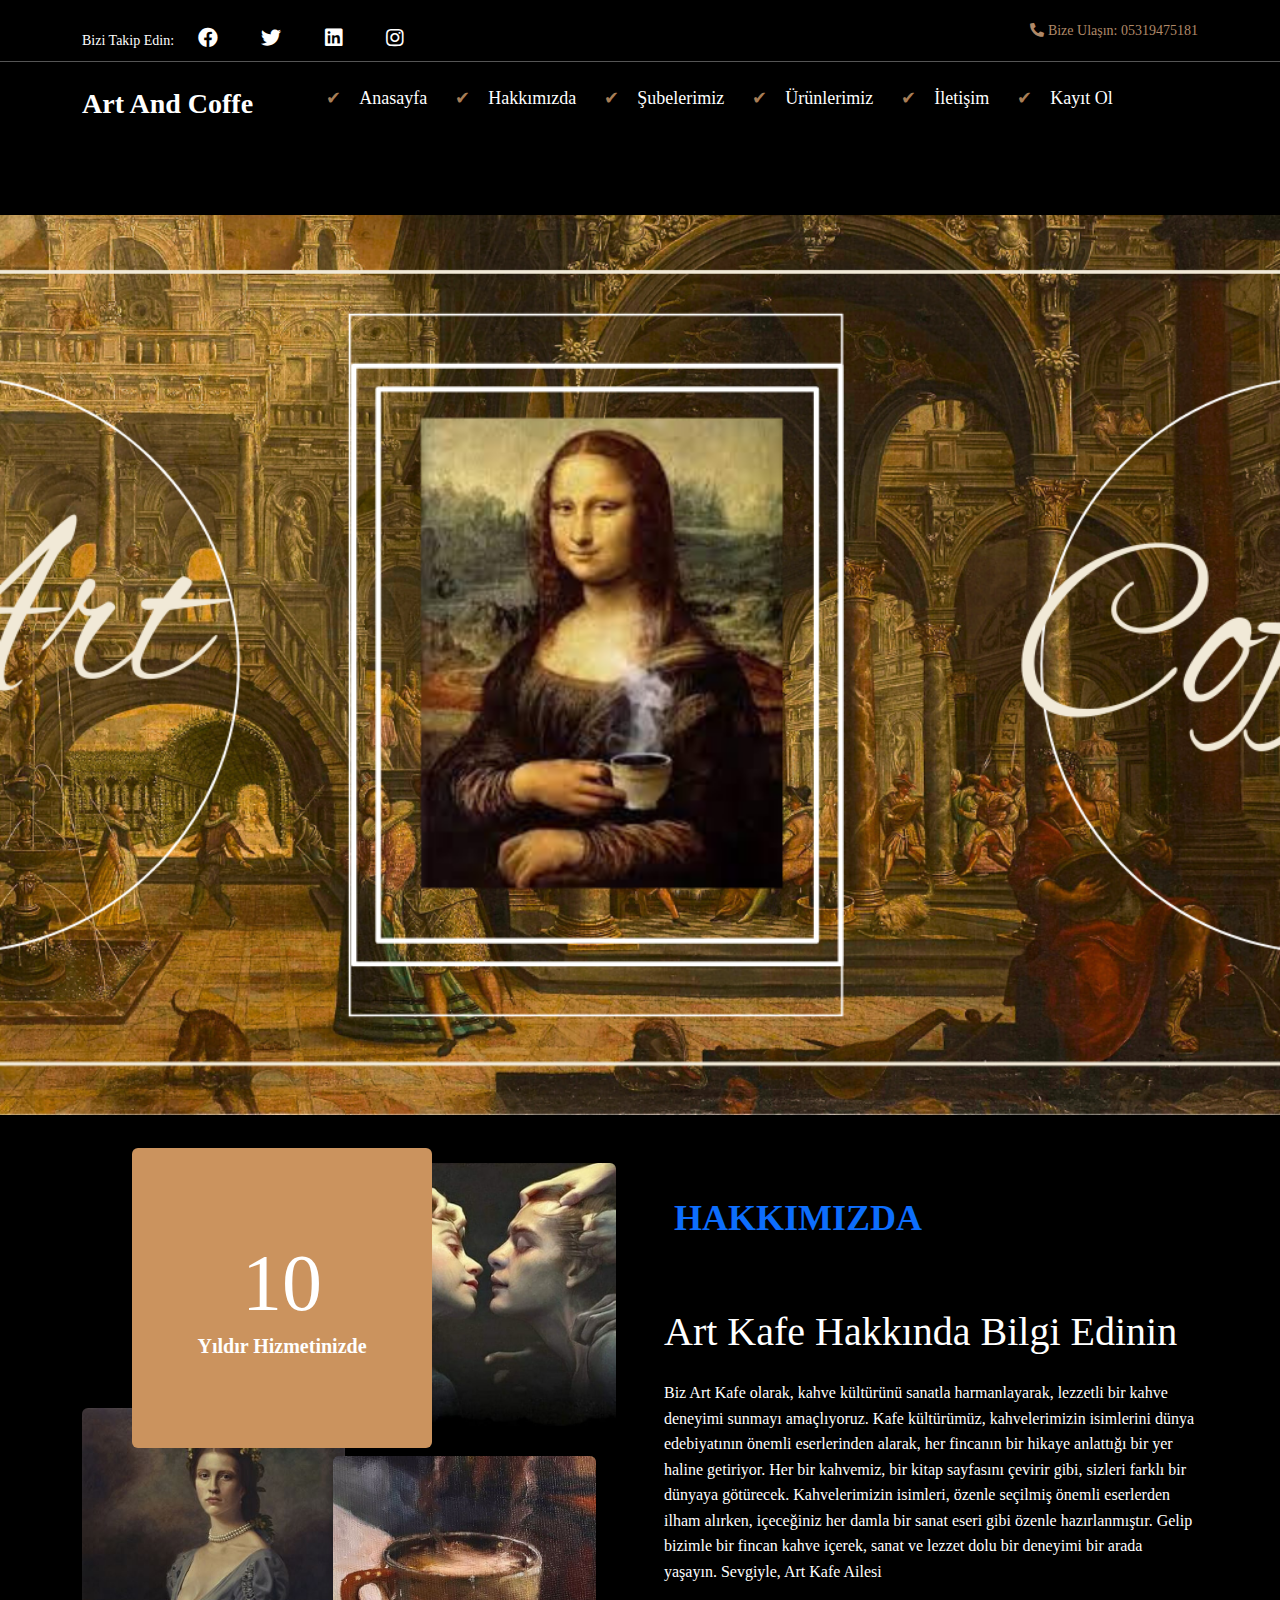
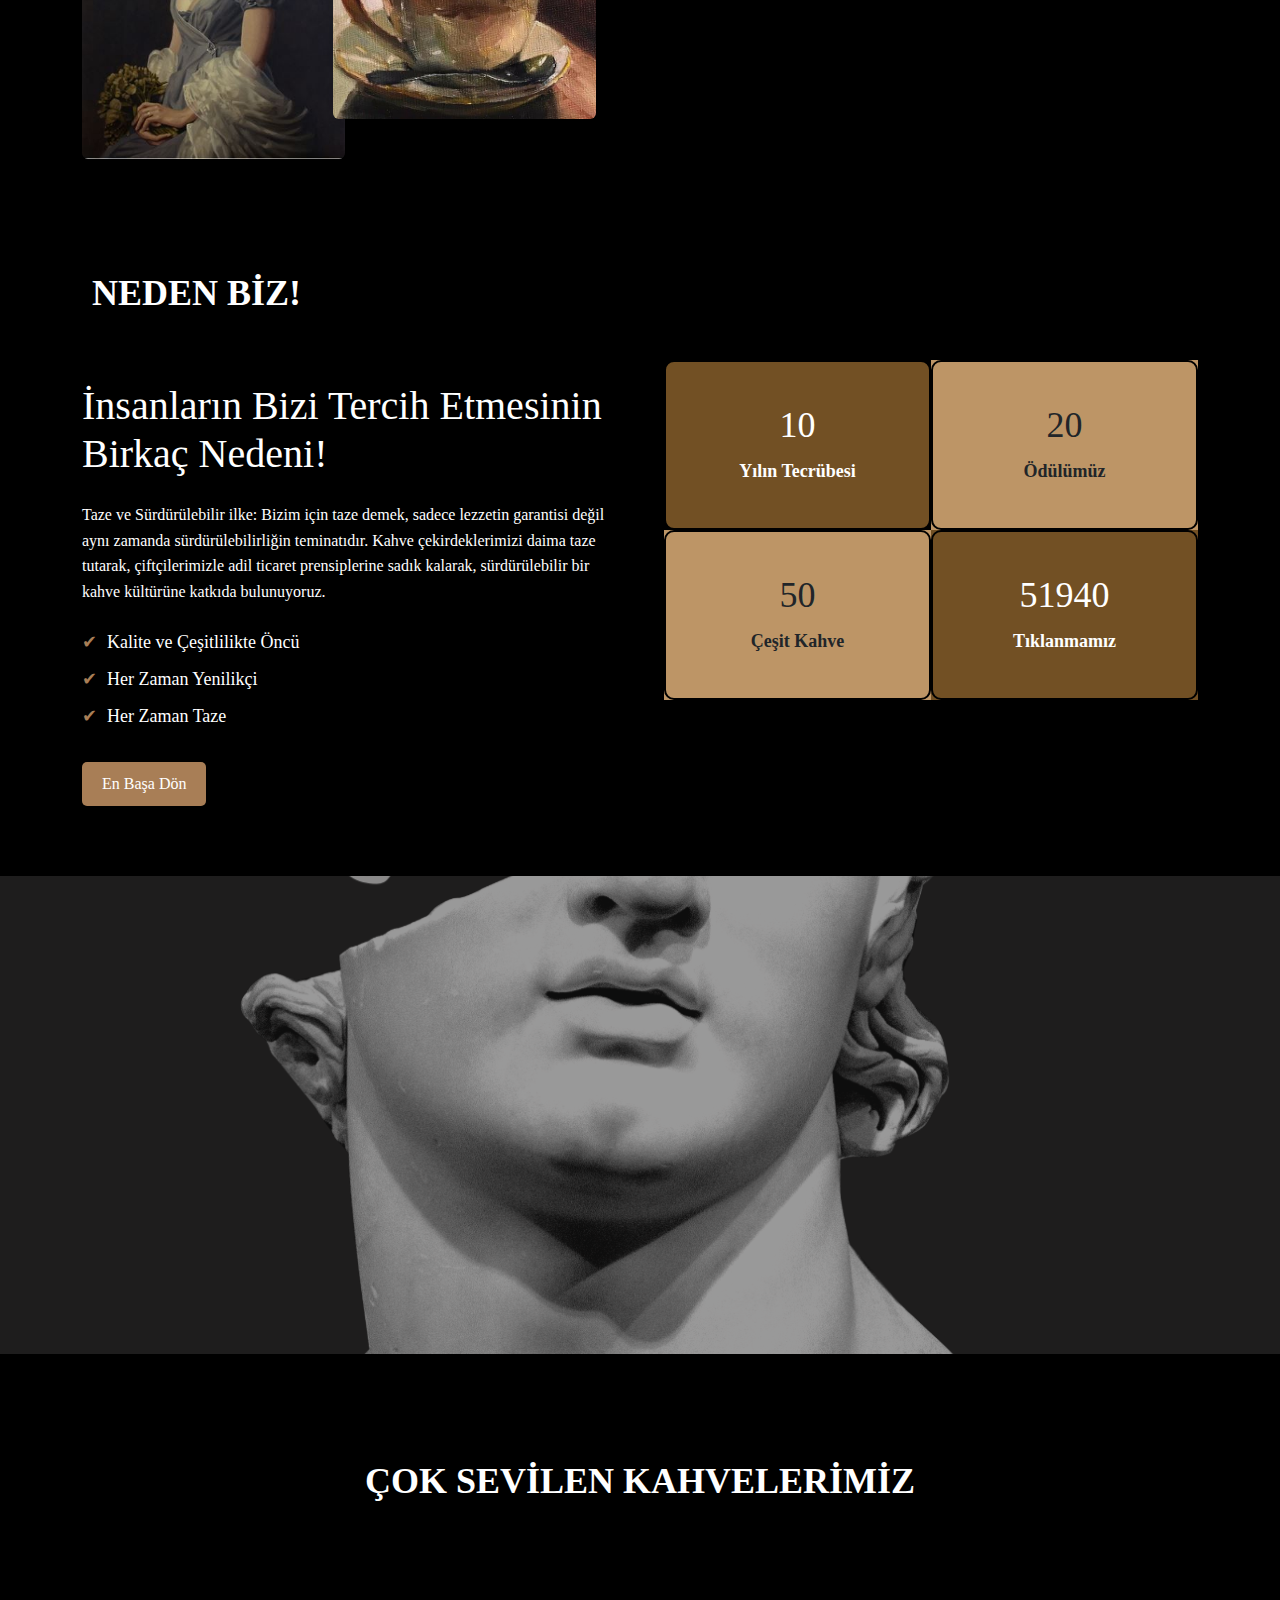
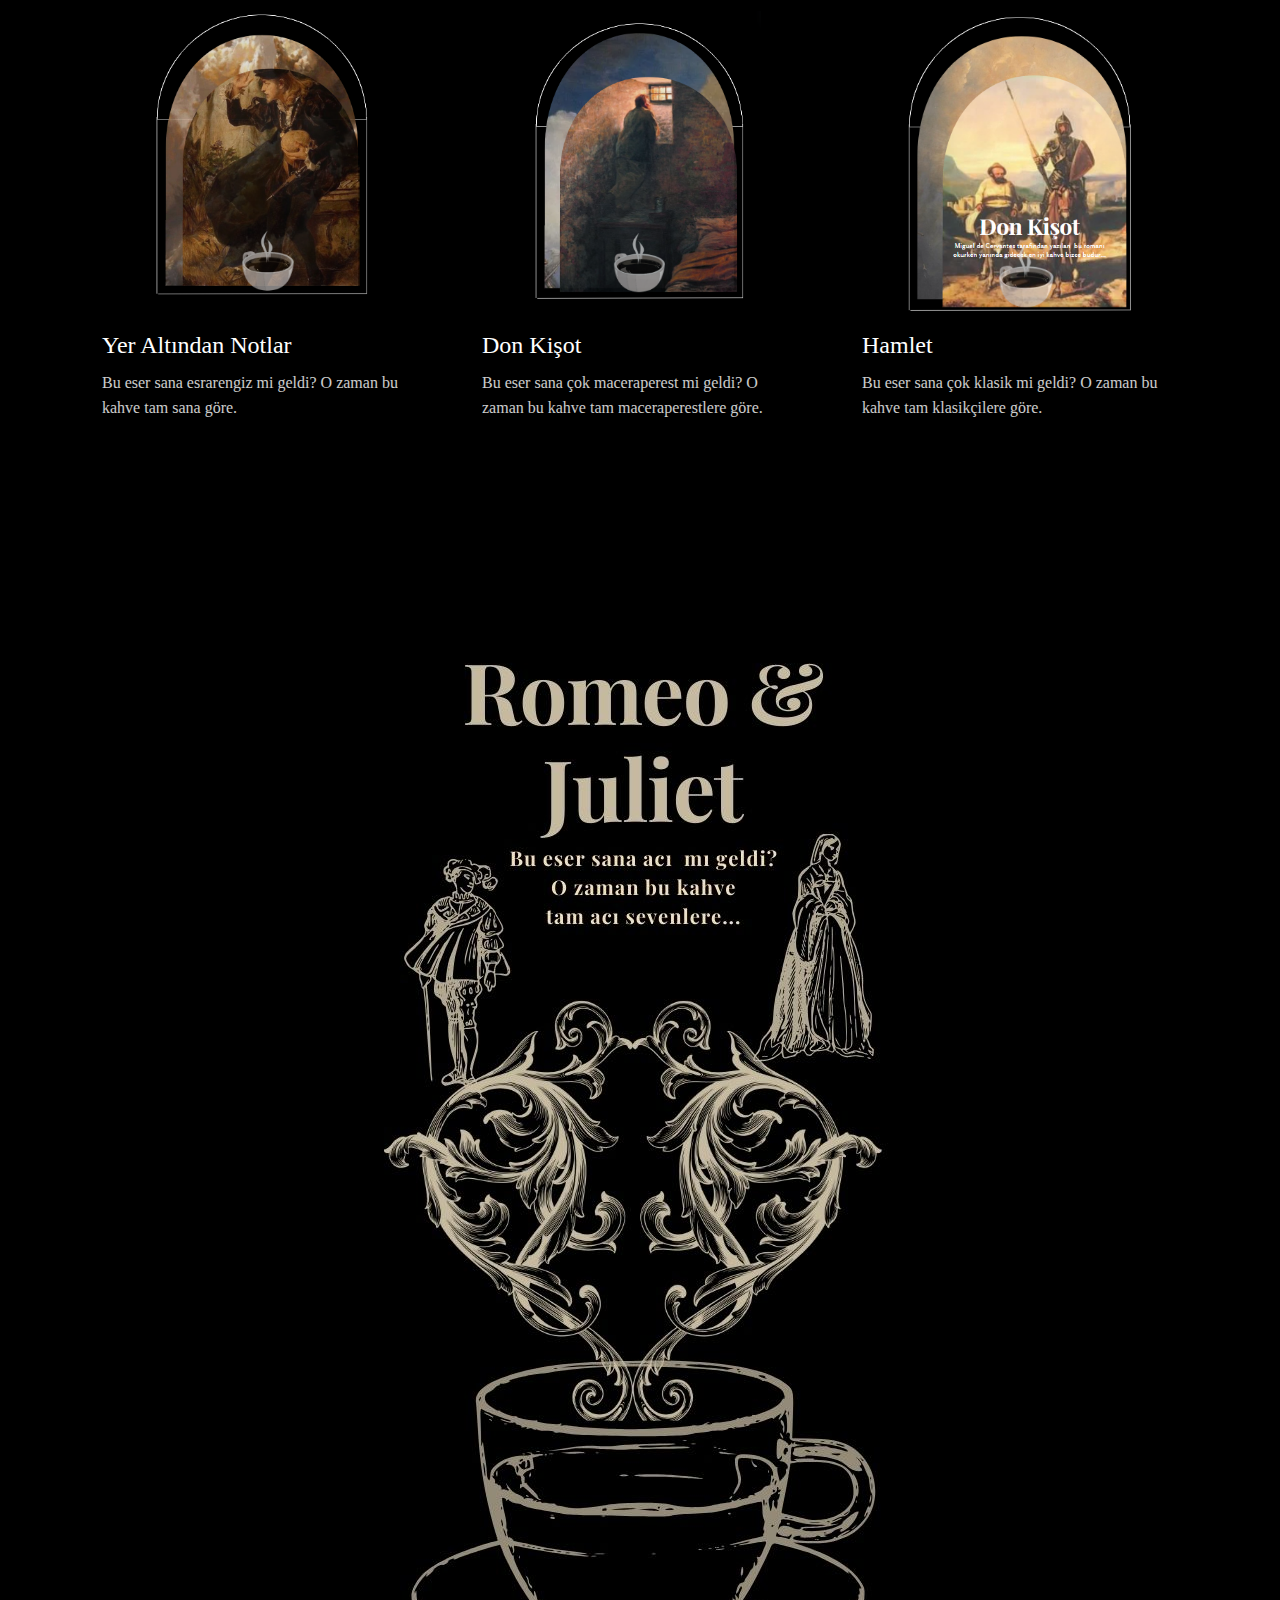
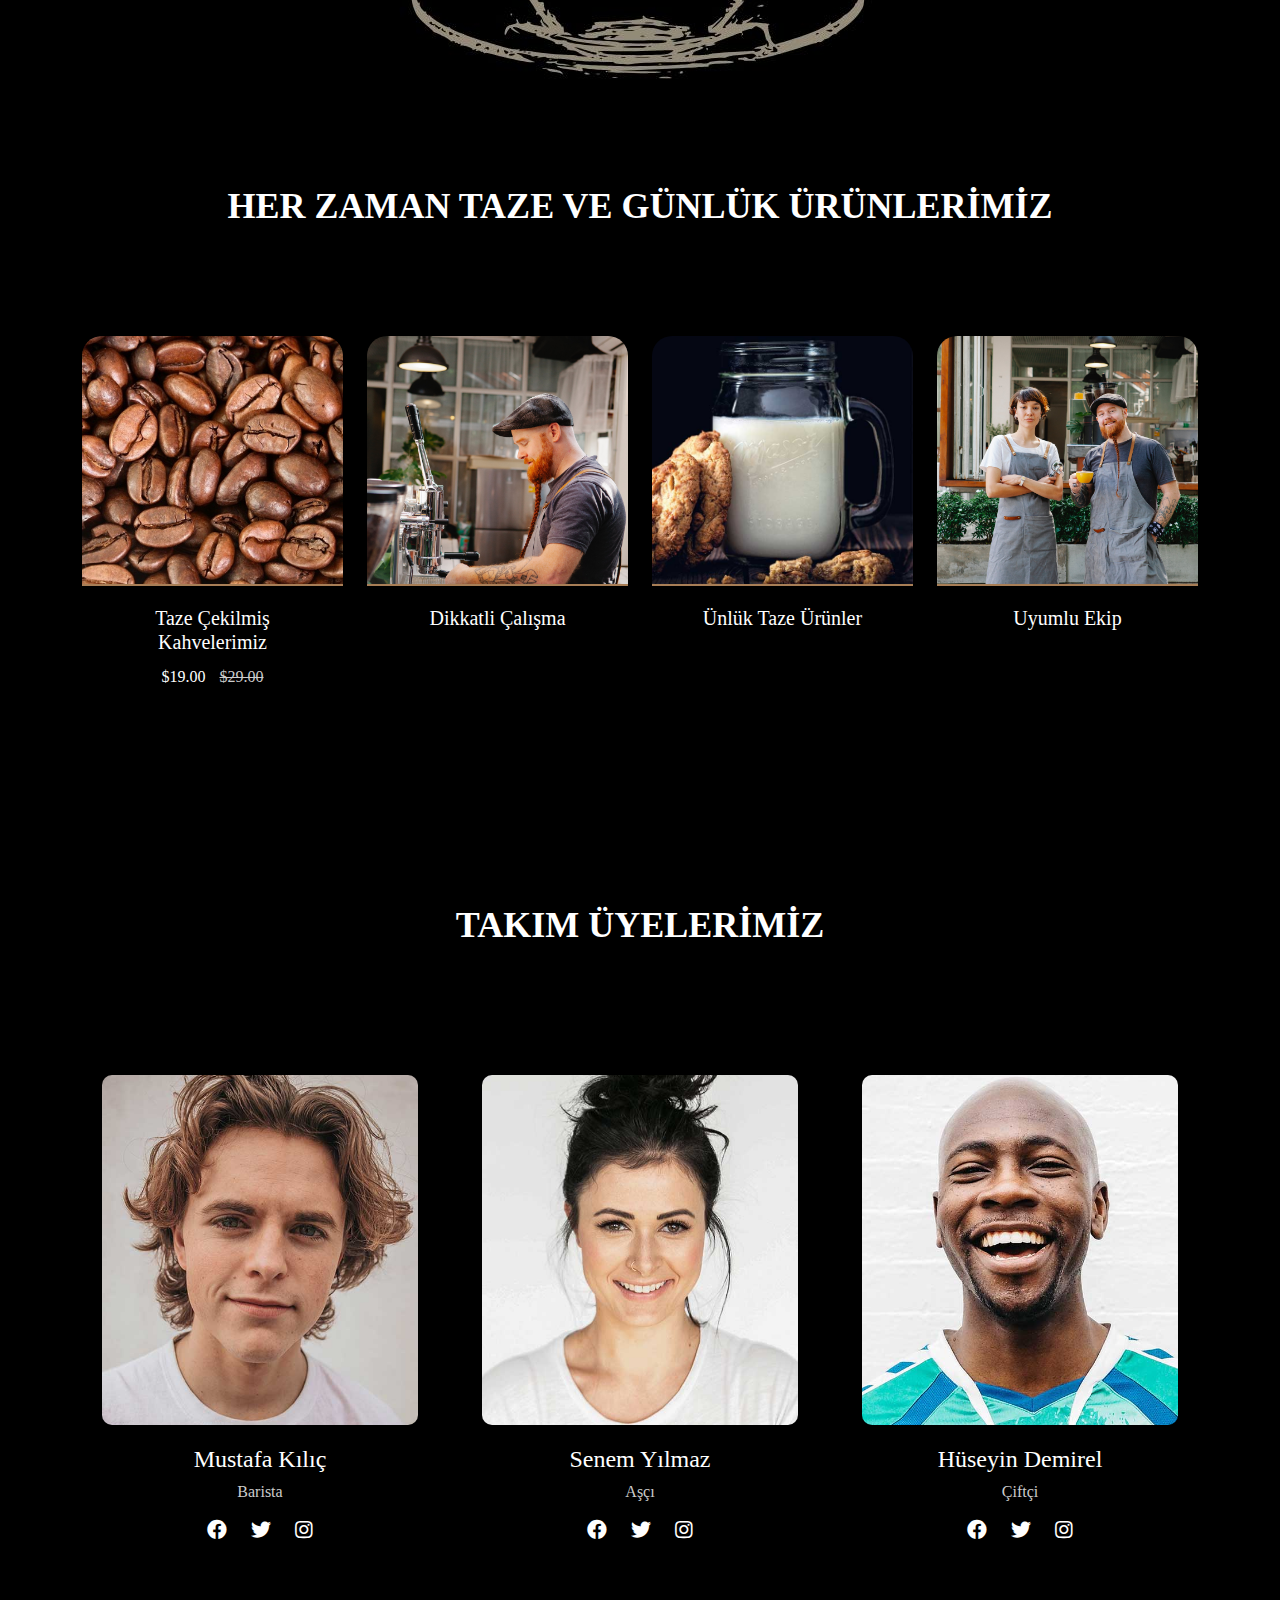
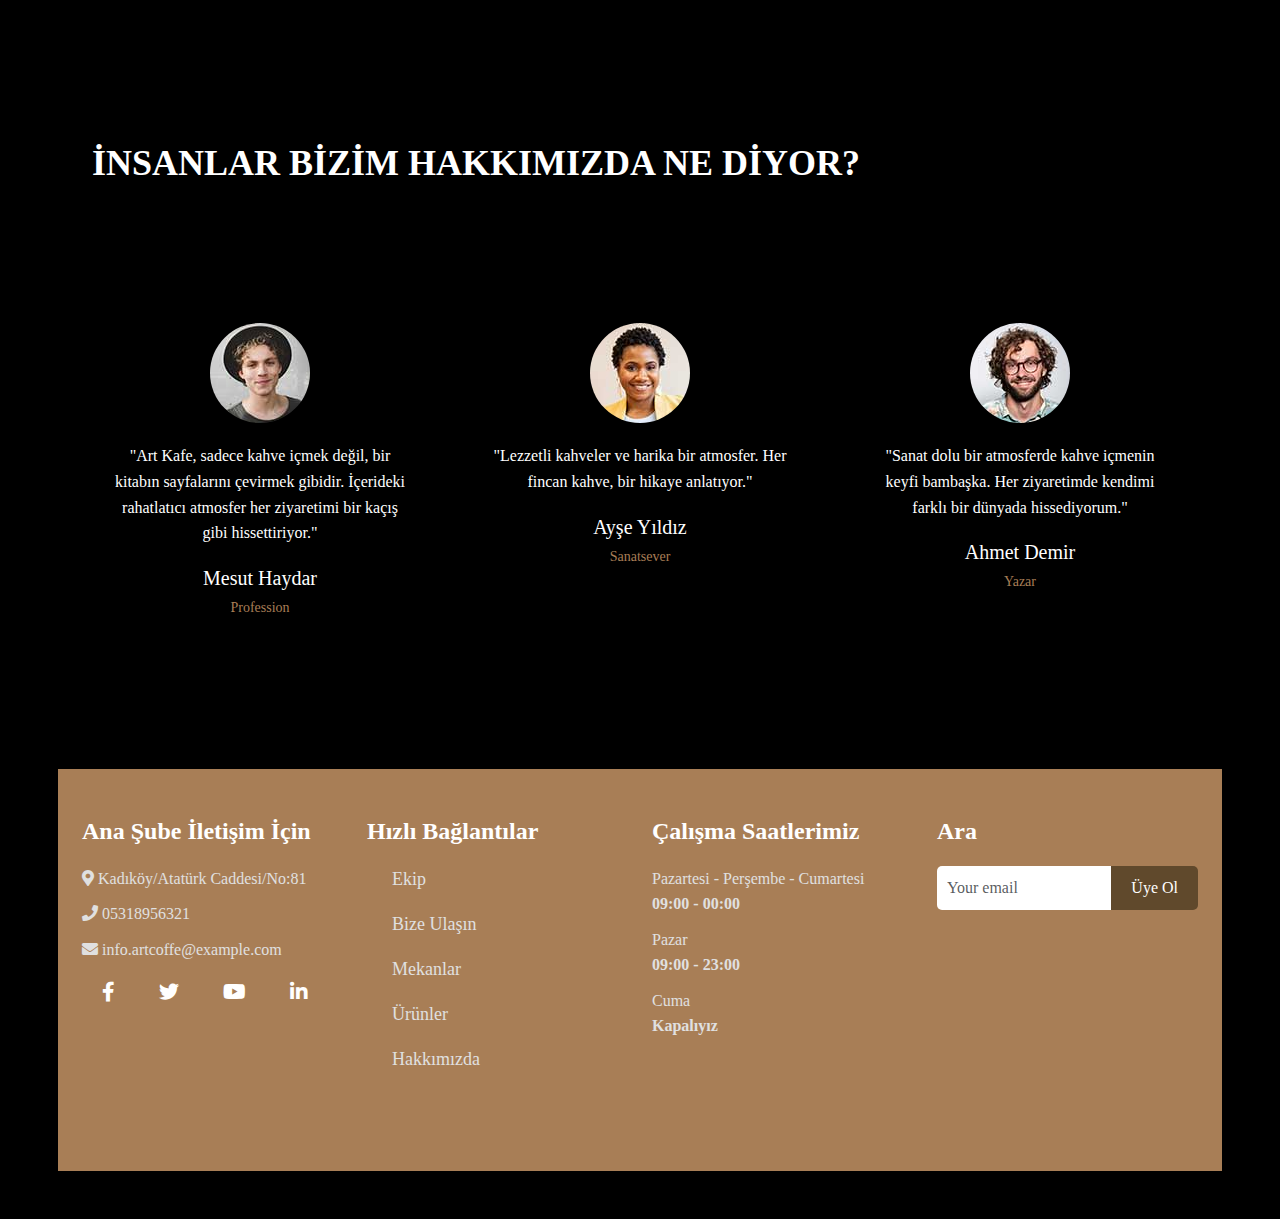
<file: index.html>
<!DOCTYPE html>
<html lang="tr">
<head>
    <meta charset="UTF-8">
    <meta name="viewport" content="width=device-width, initial-scale=1.0">
    <title>Art Kafe</title>
    <link href="https://cdn.jsdelivr.net/npm/bootstrap@5.3.0/dist/css/bootstrap.min.css" rel="stylesheet">
    <link rel="stylesheet" href="https://cdnjs.cloudflare.com/ajax/libs/font-awesome/5.15.4/css/all.min.css">

    <link rel="stylesheet" href="style.css">
</head>
<body>
   <!-- Navbar Üst Bilgi -->
<div class="top-bar bg-black text-white py-2">
    <div class="container d-flex justify-content-between align-items-center">
        <!-- Sosyal Medya İkonları -->
        <div class="social-icons">
            Bizi Takip Edin: 
            <a href="#"><i class="fab fa-facebook"></i></a>
            <a href="#"><i class="fab fa-twitter"></i></a>
            <a href="#"><i class="fab fa-linkedin"></i></a>
            <a href="#"><i class="fab fa-instagram"></i></a>
        </div>
        <!-- Telefon Numarası -->
        <div class="contact-info">
            <i class="fas fa-phone-alt"></i> Bize Ulaşın: 05319475181
        </div>
    </div>
</div>


<!-- Ana Navbar Menüsü -->
<nav class="navbar navbar-expand-lg bg-black navbar-dark">
    <div class="container">
        <!-- Logo -->
        <a class="navbar-brand" href="#">Art And Coffe</a>
        
        <!-- Menü Toggle Butonu (Mobil Görünüm İçin) -->
        <button class="navbar-toggler" type="button" data-bs-toggle="collapse" data-bs-target="#navbarNav" aria-controls="navbarNav" aria-expanded="false" aria-label="Toggle navigation">
            <span class="navbar-toggler-icon"></span>
        </button>
        
        <!-- Navbar Menüsü -->
        <div class="collapse navbar-collapse justify-content-center" id="navbarNav">
            <ul class="navbar-nav">
                <li class="nav-item"><a href="index.html" class="nav-link">Anasayfa</a></li>
                <li class="nav-item"><a href="hakkimizda.html" class="nav-link">Hakkımızda</a></li>
                <li class="nav-item"><a href="sube.html" class="nav-link">Şubelerimiz</a></li>
                <li class="nav-item"><a href="urunler.html" class="nav-link">Ürünlerimiz</a></li>
                <li class="nav-item"><a href="iletisim.html" class="nav-link">İletişim</a></li>
                <li class="nav-item"><a href="kayit.html" class="nav-link">Kayıt Ol</a></li>
            </ul>
        </div>
    </div>
</nav>


    <!-- Üst Kısım: Tam Ekran Arka Plan Resmi -->
    <section class="hero d-flex flex-column justify-content-center align-items-center">
        <div class="hero-content text-center text-white">
        
        </div>
    </section>

   <!-- Katmanlı Görsel ve Metin Bölümü -->
   <div class="container-xxl py-5">
    <div class="container">
        <div class="row g-5 align-items-end">
            <!-- Sol Kısım: Kart ve Görseller -->
            <div class="col-lg-6">
                <div class="row g-2">
                    <!-- Yıllar Kartı -->
<div class="col-6 position-relative wow fadeIn" data-wow-delay="0.7s">
    <div class="about-experience  rounded text-center text-white p-4">
        <h1 class="display-1 mb-0">10</h1>
        <small class="fs-5 fw-bold">Yıldır Hizmetinizde</small>
    </div>
</div>
                    <!-- Görseller -->
                    <div class="col-6 wow fadeIn" data-wow-delay="0.1s">
                        <img class="img-fluid rounded" src="img/romeoandjulliet.jpg" alt="Art 1">
                    </div>
                    <div class="col-6 wow fadeIn vadidekizambak" data-wow-delay="0.1s">
                        <img class="img-fluid rounded" src="img/vadidekizambak.jpg" alt="Art 2">
                    </div>
                    <div class="col-6 wow fadeIn gorsel-sola" data-wow-delay="0.5s">
                        <img class="img-fluid rounded" src="img/320f533efe602f78ce5fdd8a628692ef.jpg" alt="Art 3">
                    </div>
                </div>
            </div>

            <!-- Sağ Kısım: Hakkımızda Metni -->
            <!-- Hakkımızda Metni -->
            <div class="col-lg-6 wow fadeIn hakkimizda-metni" data-wow-delay="0.5s">
                <p class="section-title bg-black text-primary pe-3">Hakkımızda</p>
                <h1 class="mb-4">Art Kafe Hakkında Bilgi Edinin</h1>
                <p class="mb-4">
                    Biz Art Kafe olarak, kahve kültürünü sanatla harmanlayarak, lezzetli bir kahve deneyimi sunmayı amaçlıyoruz. Kafe kültürümüz, kahvelerimizin isimlerini dünya edebiyatının önemli eserlerinden alarak, her fincanın bir hikaye anlattığı bir yer haline getiriyor.
                    Her bir kahvemiz, bir kitap sayfasını çevirir gibi, sizleri farklı bir dünyaya götürecek. Kahvelerimizin isimleri, özenle seçilmiş önemli eserlerden ilham alırken, içeceğiniz her damla bir sanat eseri gibi özenle hazırlanmıştır.
                    Gelip bizimle bir fincan kahve içerek, sanat ve lezzet dolu bir deneyimi bir arada yaşayın. Sevgiyle, Art Kafe Ailesi
                </p>
            </div>
        </div>
    </div>
</div>
<!-- Neden Biz Bölümü -->
<div class="container-xxl py-5">
    <div class="container">
        <div class="row g-5 align-items-center">
            <!-- Sol Kısım: Metin ve Düğme -->
            <div class="col-lg-6">
                <p class="section-title">NEDEN BİZ!</p>
                
                <h1 class="mb-4">İnsanların Bizi Tercih Etmesinin Birkaç Nedeni!</h1>
                <p class="mb-4">
                    Taze ve Sürdürülebilir ilke: Bizim için taze demek, sadece lezzetin garantisi değil aynı zamanda sürdürülebilirliğin teminatıdır. Kahve çekirdeklerimizi daima taze tutarak, çiftçilerimizle adil ticaret prensiplerine sadık kalarak, sürdürülebilir bir kahve kültürüne katkıda bulunuyoruz.
                </p>
                <ul>
                    <li>Kalite ve Çeşitlilikte Öncü</li>
                    <li>Her Zaman Yenilikçi</li>
                    <li>Her Zaman Taze</li>
                </ul>
                <a href="#" class="btn btn-primary mt-3">En Başa Dön</a>
            </div>

<div class="col-lg-6">
    <div class="row g-0">
        <div class="col-6">
            <div class="stat-card card1-4 text-white text-center">
                <h2>10</h2>
                <p>Yılın Tecrübesi</p>
            </div>
        </div>
        <div class="col-6 card2-3">
            <div class="stat-card  text-dark text-center">
                <h2>20</h2>
                <p>Ödülümüz</p>
            </div>
        </div>
        <div class="col-6 card2-3">
            <div class="stat-card  text-dark text-center">
                <h2>50</h2>
                <p>Çeşit Kahve</p>
            </div>
        </div>
        <div class="col-6 card1-4">
            <div class="stat-card  text-white text-center">
                <h2>51940</h2>
                <p>Tıklanmamız</p>
            </div>
        </div>
    </div>
</div>

<!-- Alt Kısma Görsel Ekleme -->
<!-- Tam Genişlikte Görsel -->
<!-- Tam Genişlikte Görsel -->
<section class="full-screen-image heykel">
    <img src="img/heykelyarım.png"  class="full-screen-img">
</section>


<!-- Çok Sevilen Kahvelerimiz Bölümü -->
<section class="coffee-section py-5">
    <div class="container text-center">
        <h2 class="section-title">Çok Sevilen Kahvelerimiz</h2>
        <div class="row justify-content-center mt-5">
            <!-- Kahve Kartı 1 -->
            <div class="col-lg-4 col-md-6 mb-4">
                <div class="coffee-card">
                    <img src="img/Adsız.png" alt="Yer Altından Notlar" class="coffee-image">
                    <div class="coffee-content">
                        <h3>Yer Altından Notlar</h3>
                        <p>Bu eser sana esrarengiz mi geldi? O zaman bu kahve tam sana göre.</p>
                    </div>
                </div>
            </div>
            <!-- Kahve Kartı 2 -->
            <div class="col-lg-4 col-md-6 mb-4">
                <div class="coffee-card">
                    <img src="img/yeraltı.png" alt="Yer altı" class="coffee-image">
                    <div class="coffee-content">
                        <h3>Don Kişot</h3>
                        <p>Bu eser sana çok maceraperest mi geldi? O zaman bu kahve tam maceraperestlere göre.</p>
                    </div>
                </div>
            </div>
            <!-- Kahve Kartı 3 -->
            <div class="col-lg-4 col-md-6 mb-4">
                <div class="coffee-card">
                    <img src="img/donkisot.png" alt="Hamlet" class="coffee-image">
                    <div class="coffee-content">
                        <h3>Hamlet</h3>
                        <p>Bu eser sana çok klasik mi geldi? O zaman bu kahve tam klasikçilere göre.</p>
                    </div>
                </div>
            </div>
        </div>
    </div>
</section>
<section class="full-screen-image heykel">
    <img src="img/Black and White Elegant Art Gallery Exhibition Presentation.jpg"  class="full-screen-img">
</section>

<!-- Ürünler Bölümü -->
<section class="products-section py-5">
    <div class="container text-center">
        <h2 class="section-title">Her Zaman Taze ve Günlük Ürünlerimiz</h2>
        <div class="row justify-content-center mt-5">
            <!-- Ürün Kartı 1 -->
            <div class="col-lg-3 col-md-6 mb-4">
                <div class="product-card">
                    <img src="img/kahveçekirdeği.jpeg" alt="Taze Çekilmiş Kahvelerimiz" class="product-image">
                    <div class="product-content">
                        <h3>Taze Çekilmiş Kahvelerimiz</h3>
                        <p>$19.00 <span class="old-price">$29.00</span></p>
                    </div>
                </div>
            </div>
            <!-- Ürün Kartı 2 -->
            <div class="col-lg-3 col-md-6 mb-4">
                <div class="product-card">
                    <img src="img/pexels-tim-douglas-6205598.jpg" alt="Dikkatli Çalışma" class="product-image">
                    <div class="product-content">
                        <h3>Dikkatli Çalışma</h3>
                    </div>
                </div>
            </div>
            <!-- Ürün Kartı 3 -->
            <div class="col-lg-3 col-md-6 mb-4">
                <div class="product-card">
                    <img src="img/product-3.jpg" alt="Taze Ürünler" class="product-image">
                    <div class="product-content">
                        <h3>Ünlük Taze Ürünler</h3>
                    </div>
                </div>
            </div>
            <!-- Ürün Kartı 4 -->
            <div class="col-lg-3 col-md-6 mb-4">
                <div class="product-card">
                    <img src="img/happtstudy.jpg" alt="Uyumlu Ekip" class="product-image">
                    <div class="product-content">
                        <h3>Uyumlu Ekip</h3>
                    </div>
                </div>
            </div>
        </div>
    </div>
</section>

<!-- Takım Üyeleri Bölümü -->
<section class="team-section py-5">
    <div class="container text-center">
        <h2 class="section-title">Takım Üyelerimiz</h2>
        <div class="row justify-content-center mt-5">
            <!-- Takım Üyesi Kartı 1 -->
            <div class="col-lg-4 col-md-6 mb-4">
                <div class="team-card">
                    <img src="img/team-1.jpg" alt="Mustafa Kılıç" class="team-image">
                    <div class="team-content">
                        <h3>Mustafa Kılıç</h3>
                        <p>Barista</p>
                        <div class="social-icons">
                            <i class="fab fa-facebook"></i>
                            <i class="fab fa-twitter"></i>
                            <i class="fab fa-instagram"></i>
                        </div>
                    </div>
                </div>
            </div>
            <!-- Takım Üyesi Kartı 2 -->
            <div class="col-lg-4 col-md-6 mb-4">
                <div class="team-card">
                    <img src="img/team-2.jpg" alt="Senem Yılmaz" class="team-image">
                    <div class="team-content">
                        <h3>Senem Yılmaz</h3>
                        <p>Aşçı</p>
                        <div class="social-icons">
                            <i class="fab fa-facebook"></i>
                            <i class="fab fa-twitter"></i>
                            <i class="fab fa-instagram"></i>
                        </div>
                    </div>
                </div>
            </div>
            <!-- Takım Üyesi Kartı 3 -->
            <div class="col-lg-4 col-md-6 mb-4">
                <div class="team-card">
                    <img src="img/team-3.jpg" alt="Hüseyin Demirel" class="team-image">
                    <div class="team-content">
                        <h3>Hüseyin Demirel</h3>
                        <p>Çiftçi</p>
                        <div class="social-icons">
                            <i class="fab fa-facebook"></i>
                            <i class="fab fa-twitter"></i>
                            <i class="fab fa-instagram"></i>
                        </div>
                    </div>
                </div>
            </div>
        </div>
    </div>
</section>

<!-- Referanslar Bölümü -->
<section class="testimonials py-5">
    <div class="container">
        <h2 class="section-title text-center">İnsanlar Bizim Hakkımızda Ne Diyor?</h2>
        <div class="row justify-content-center mt-5">
            <!-- Referans Kartı 1 -->
            <div class="col-lg-4 col-md-6 mb-4">
                <div class="testimonial-card">
                    <img src="img/testimonial-1.jpg" alt="Mesut Haydar" class="testimonial-image">
                    <p>"Art Kafe, sadece kahve içmek değil, bir kitabın sayfalarını çevirmek gibidir. İçerideki rahatlatıcı atmosfer her ziyaretimi bir kaçış gibi hissettiriyor."</p>
                    <h4>Mesut Haydar</h4>
                    <span>Profession</span>
                </div>
            </div>
            <!-- Referans Kartı 2 -->
            <div class="col-lg-4 col-md-6 mb-4">
                <div class="testimonial-card">
                    <img src="img/testimonial-2.jpg" alt="Ayşe Yıldız" class="testimonial-image">
                    <p>"Lezzetli kahveler ve harika bir atmosfer. Her fincan kahve, bir hikaye anlatıyor."</p>
                    <h4>Ayşe Yıldız</h4>
                    <span>Sanatsever</span>
                </div>
            </div>
            <!-- Referans Kartı 3 -->
            <div class="col-lg-4 col-md-6 mb-4">
                <div class="testimonial-card">
                    <img src="img/testimonial-3.jpg" alt="Ahmet Demir" class="testimonial-image">
                    <p>"Sanat dolu bir atmosferde kahve içmenin keyfi bambaşka. Her ziyaretimde kendimi farklı bir dünyada hissediyorum."</p>
                    <h4>Ahmet Demir</h4>
                    <span>Yazar</span>
                </div>
            </div>
        </div>
    </div>
</section>

<!-- Footer Bölümü -->
<footer class="footer py-5">
    <div class="container">
        <div class="row">
            <!-- İletişim Bilgileri -->
            <div class="col-lg-3 col-md-6 mb-4">
                <h4 class="text-white">Ana Şube İletişim İçin</h4>
                <p><i class="fas fa-map-marker-alt"></i> Kadıköy/Atatürk Caddesi/No:81</p>
                <p><i class="fas fa-phone"></i> 05318956321</p>
                <p><i class="fas fa-envelope"></i> info.artcoffe@example.com</p>
                <div class="social-icons">
                    <a href="#"><i class="fab fa-facebook-f"></i></a>
                    <a href="#"><i class="fab fa-twitter"></i></a>
                    <a href="#"><i class="fab fa-youtube"></i></a>
                    <a href="#"><i class="fab fa-linkedin-in"></i></a>
                </div>
            </div>

            <!-- Hızlı Bağlantılar -->
            <div class="col-lg-3 col-md-6 mb-4">
                <h4 class="text-white">Hızlı Bağlantılar</h4>
                <ul class="footer-links">
                    <li><a href="#">Ekip</a></li>
                    <li><a href="#">Bize Ulaşın</a></li>
                    <li><a href="#">Mekanlar</a></li>
                    <li><a href="#">Ürünler</a></li>
                    <li><a href="#">Hakkımızda</a></li>
                </ul>
            </div>

            <!-- Çalışma Saatleri -->
            <div class="col-lg-3 col-md-6 mb-4">
                <h4 class="text-white">Çalışma Saatlerimiz</h4>
                <p>Pazartesi - Perşembe - Cumartesi<br><strong>09:00 - 00:00</strong></p>
                <p>Pazar<br><strong>09:00 - 23:00</strong></p>
                <p>Cuma<br><strong>Kapalıyız</strong></p>
            </div>

            <!-- Üyelik Bölümü -->
            <div class="col-lg-3 col-md-6 mb-4">
                <h4 class="text-white">Ara</h4>
                <form>
                    <div class="input-group">
                        <input type="email" class="form-control" placeholder="Your email">
                        <button class="btn btn-secondary" type="submit">Üye Ol</button>
                    </div>
                </form>
            </div>
        </div>
    </div>
</footer>




<!-- Bootstrap JS -->
<script src="https://cdn.jsdelivr.net/npm/bootstrap@5.3.0/dist/js/bootstrap.bundle.min.js"></script>
</body>
</html>
</file>
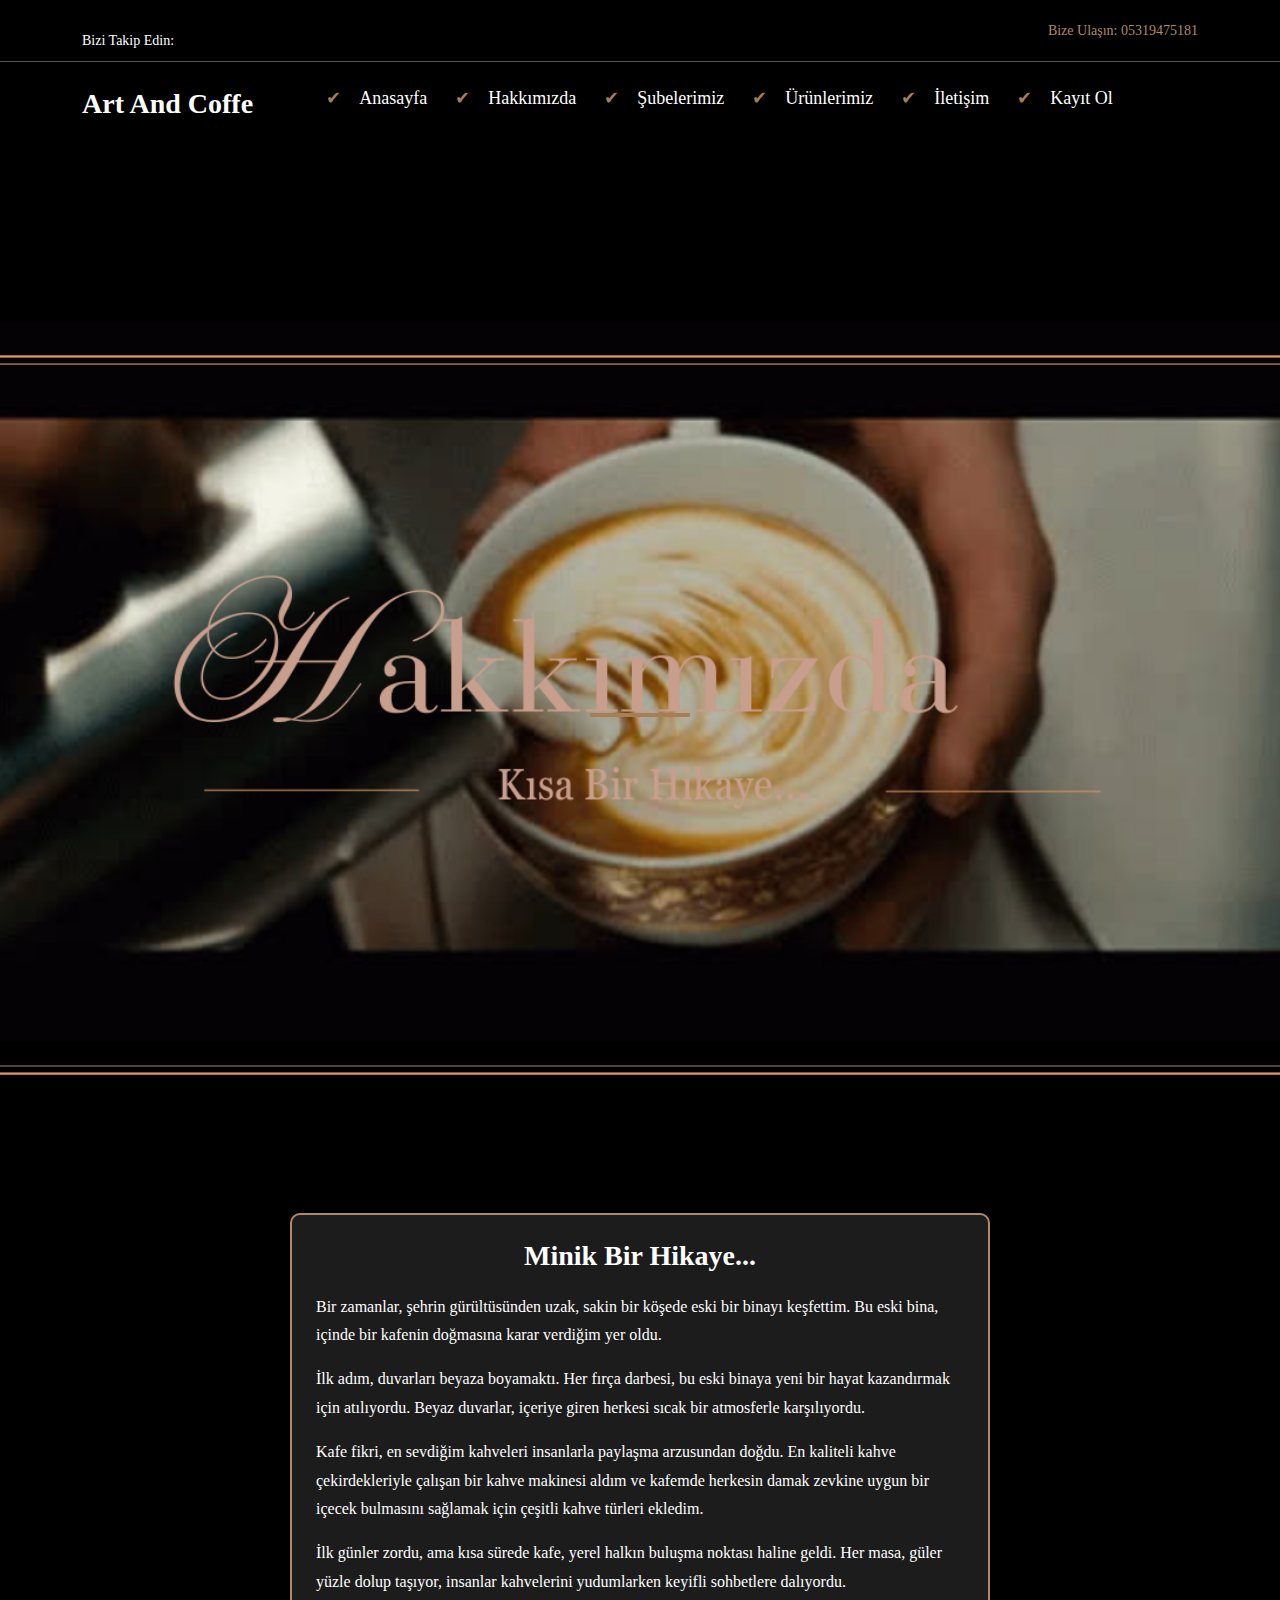
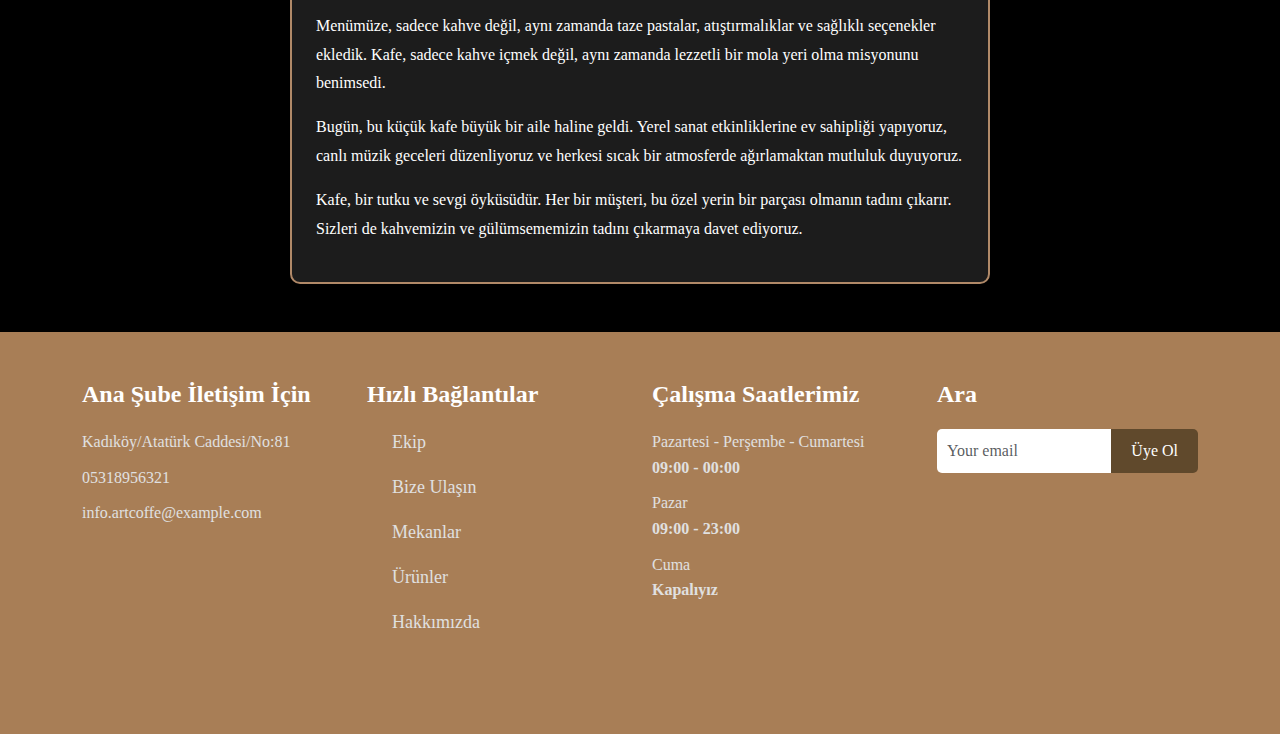
<file: hakkimizda.html>
<!DOCTYPE html>
<html lang="tr">
<head>
    <meta charset="UTF-8">
    <meta name="viewport" content="width=device-width, initial-scale=1.0">
    <title>Hakkımızda</title>
    <link href="https://cdn.jsdelivr.net/npm/bootstrap@5.3.0/dist/css/bootstrap.min.css" rel="stylesheet">
    <link rel="stylesheet" href="style.css">
</head>
<body>
     <!-- Navbar Üst Bilgi -->
<div class="top-bar bg-black text-white py-2">
    <div class="container d-flex justify-content-between align-items-center">
        <!-- Sosyal Medya İkonları -->
        <div class="social-icons">
            Bizi Takip Edin: 
            <a href="#"><i class="fab fa-facebook"></i></a>
            <a href="#"><i class="fab fa-twitter"></i></a>
            <a href="#"><i class="fab fa-linkedin"></i></a>
            <a href="#"><i class="fab fa-instagram"></i></a>
        </div>
        <!-- Telefon Numarası -->
        <div class="contact-info">
            <i class="fas fa-phone-alt"></i> Bize Ulaşın: 05319475181
        </div>
    </div>
</div>


<!-- Ana Navbar Menüsü -->
<nav class="navbar navbar-expand-lg bg-black navbar-dark">
    <div class="container">
        <!-- Logo -->
        <a class="navbar-brand" href="#">Art And Coffe</a>
        
        <!-- Menü Toggle Butonu (Mobil Görünüm İçin) -->
        <button class="navbar-toggler" type="button" data-bs-toggle="collapse" data-bs-target="#navbarNav" aria-controls="navbarNav" aria-expanded="false" aria-label="Toggle navigation">
            <span class="navbar-toggler-icon"></span>
        </button>
        
        <!-- Navbar Menüsü -->
        <div class="collapse navbar-collapse justify-content-center" id="navbarNav">
            <ul class="navbar-nav">
                <li class="nav-item"><a href="index.html" class="nav-link">Anasayfa</a></li>
                <li class="nav-item"><a href="hakkimizda.html" class="nav-link">Hakkımızda</a></li>
                <li class="nav-item"><a href="sube.html" class="nav-link">Şubelerimiz</a></li>
                <li class="nav-item"><a href="urunler.html" class="nav-link">Ürünlerimiz</a></li>
                <li class="nav-item"><a href="iletisim.html" class="nav-link">İletişim</a></li>
                <li class="nav-item"><a href="kayit.html" class="nav-link">Kayıt Ol</a></li>
            </ul>
        </div>
    </div>
</nav>
 

    <!-- Üst Kısım: Tam Ekran Arka Plan Görseli ve Başlık -->
    <section class="hakkimizda-hero d-flex justify-content-center align-items-center">
        <div class="text-center"></div>
            <div class="divider"></div>
        </div>
    </section>
    
    <section class="story-section py-5">
        <div class="container">
            <div class="story-box mx-auto p-4">
                <h2 class="story-title">Minik Bir Hikaye...</h2>
                <p>
                    Bir zamanlar, şehrin gürültüsünden uzak, sakin bir köşede eski bir binayı keşfettim. Bu eski bina, içinde bir kafenin doğmasına karar verdiğim yer oldu.
                </p>
                <p>
                    İlk adım, duvarları beyaza boyamaktı. Her fırça darbesi, bu eski binaya yeni bir hayat kazandırmak için atılıyordu. Beyaz duvarlar, içeriye giren herkesi sıcak bir atmosferle karşılıyordu.
                </p>
                <p>
                    Kafe fikri, en sevdiğim kahveleri insanlarla paylaşma arzusundan doğdu. En kaliteli kahve çekirdekleriyle çalışan bir kahve makinesi aldım ve kafemde herkesin damak zevkine uygun bir içecek bulmasını sağlamak için çeşitli kahve türleri ekledim.
                </p>
                <p>
                    İlk günler zordu, ama kısa sürede kafe, yerel halkın buluşma noktası haline geldi. Her masa, güler yüzle dolup taşıyor, insanlar kahvelerini yudumlarken keyifli sohbetlere dalıyordu.
                </p>
                <p>
                    Menümüze, sadece kahve değil, aynı zamanda taze pastalar, atıştırmalıklar ve sağlıklı seçenekler ekledik. Kafe, sadece kahve içmek değil, aynı zamanda lezzetli bir mola yeri olma misyonunu benimsedi.
                </p>
                <p>
                    Bugün, bu küçük kafe büyük bir aile haline geldi. Yerel sanat etkinliklerine ev sahipliği yapıyoruz, canlı müzik geceleri düzenliyoruz ve herkesi sıcak bir atmosferde ağırlamaktan mutluluk duyuyoruz.
                </p>
                <p>
                    Kafe, bir tutku ve sevgi öyküsüdür. Her bir müşteri, bu özel yerin bir parçası olmanın tadını çıkarır. Sizleri de kahvemizin ve gülümsememizin tadını çıkarmaya davet ediyoruz.
                </p>
            </div>
        </div>
    </section>
    
    <!-- Footer Bölümü -->
<footer class="footer py-5">
    <div class="container">
        <div class="row">
            <!-- İletişim Bilgileri -->
            <div class="col-lg-3 col-md-6 mb-4">
                <h4 class="text-white">Ana Şube İletişim İçin</h4>
                <p><i class="fas fa-map-marker-alt"></i> Kadıköy/Atatürk Caddesi/No:81</p>
                <p><i class="fas fa-phone"></i> 05318956321</p>
                <p><i class="fas fa-envelope"></i> info.artcoffe@example.com</p>
                <div class="social-icons">
                    <a href="#"><i class="fab fa-facebook-f"></i></a>
                    <a href="#"><i class="fab fa-twitter"></i></a>
                    <a href="#"><i class="fab fa-youtube"></i></a>
                    <a href="#"><i class="fab fa-linkedin-in"></i></a>
                </div>
            </div>

            

            <!-- Hızlı Bağlantılar -->
            <div class="col-lg-3 col-md-6 mb-4">
                <h4 class="text-white">Hızlı Bağlantılar</h4>
                <ul class="footer-links">
                    <li><a href="#">Ekip</a></li>
                    <li><a href="#">Bize Ulaşın</a></li>
                    <li><a href="sube.html">Mekanlar</a></li>
                    <li><a href="#">Ürünler</a></li>
                    <li><a href="hakkimizda.html">Hakkımızda</a></li>
                </ul>
            </div>

            <!-- Çalışma Saatleri -->
            <div class="col-lg-3 col-md-6 mb-4">
                <h4 class="text-white">Çalışma Saatlerimiz</h4>
                <p>Pazartesi - Perşembe - Cumartesi<br><strong>09:00 - 00:00</strong></p>
                <p>Pazar<br><strong>09:00 - 23:00</strong></p>
                <p>Cuma<br><strong>Kapalıyız</strong></p>
            </div>

            <!-- Üyelik Bölümü -->
            <div class="col-lg-3 col-md-6 mb-4">
                <h4 class="text-white">Ara</h4>
                <form>
                    <div class="input-group">
                        <input type="email" class="form-control" placeholder="Your email">
                        <button class="btn btn-secondary" type="submit">Üye Ol</button>
                    </div>
                </form>
            </div>
        </div>
    </div>
</footer>



    <!-- Bootstrap JS -->
    <script src="https://cdn.jsdelivr.net/npm/bootstrap@5.3.0/dist/js/bootstrap.bundle.min.js"></script>
</body>
</html>
</file>
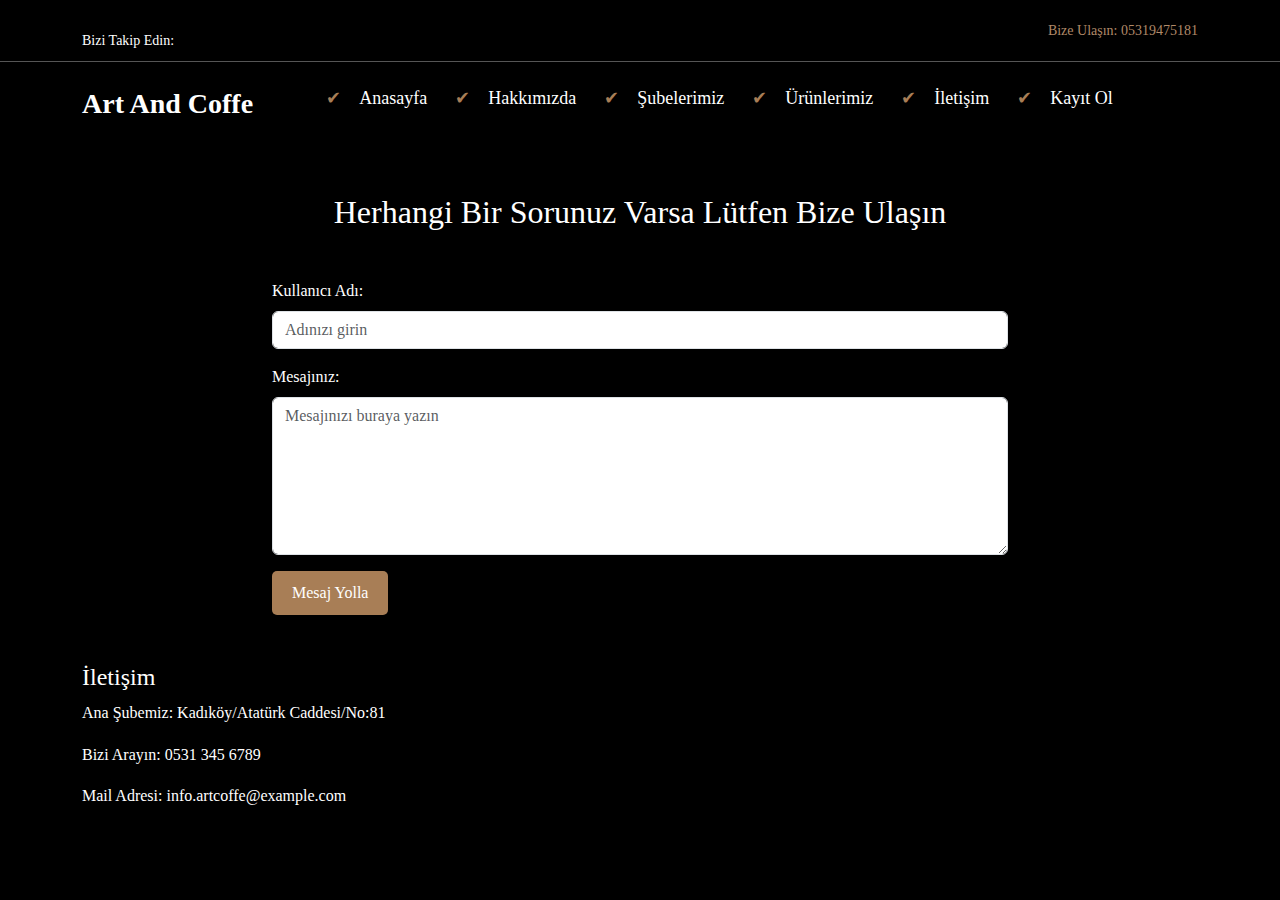
<file: iletisim.html>
<!DOCTYPE html>
<html lang="tr">
<head>
    <meta charset="UTF-8">
    <meta name="viewport" content="width=device-width, initial-scale=1.0">
    <title>İletişim - Art And Coffe</title>
    <link href="https://cdn.jsdelivr.net/npm/bootstrap@5.3.0/dist/css/bootstrap.min.css" rel="stylesheet">
    <link rel="stylesheet" href="style.css">
</head>
<body>
   <!-- Navbar Üst Bilgi -->
<div class="top-bar bg-black text-white py-2">
    <div class="container d-flex justify-content-between align-items-center">
        <!-- Sosyal Medya İkonları -->
        <div class="social-icons">
            Bizi Takip Edin: 
            <a href="#"><i class="fab fa-facebook"></i></a>
            <a href="#"><i class="fab fa-twitter"></i></a>
            <a href="#"><i class="fab fa-linkedin"></i></a>
            <a href="#"><i class="fab fa-instagram"></i></a>
        </div>
        <!-- Telefon Numarası -->
        <div class="contact-info">
            <i class="fas fa-phone-alt"></i> Bize Ulaşın: 05319475181
        </div>
    </div>
</div>


<!-- Ana Navbar Menüsü -->
<nav class="navbar navbar-expand-lg bg-black navbar-dark">
    <div class="container">
        <!-- Logo -->
        <a class="navbar-brand" href="#">Art And Coffe</a>
        
        <!-- Menü Toggle Butonu (Mobil Görünüm İçin) -->
        <button class="navbar-toggler" type="button" data-bs-toggle="collapse" data-bs-target="#navbarNav" aria-controls="navbarNav" aria-expanded="false" aria-label="Toggle navigation">
            <span class="navbar-toggler-icon"></span>
        </button>
        
        <!-- Navbar Menüsü -->
        <div class="collapse navbar-collapse justify-content-center" id="navbarNav">
            <ul class="navbar-nav">
                <li class="nav-item"><a href="index.html" class="nav-link">Anasayfa</a></li>
                <li class="nav-item"><a href="hakkimizda.html" class="nav-link">Hakkımızda</a></li>
                <li class="nav-item"><a href="sube.html" class="nav-link">Şubelerimiz</a></li>
                <li class="nav-item"><a href="urunler.html" class="nav-link">Ürünlerimiz</a></li>
                <li class="nav-item"><a href="iletisim.html" class="nav-link">İletişim</a></li>
                <li class="nav-item"><a href="kayit.html" class="nav-link">Kayıt Ol</a></li>
            </ul>
        </div>
    </div>
</nav>

    <!-- İletişim Formu -->
    <div class="container py-5">
        <h2 class="text-center mb-5">Herhangi Bir Sorunuz Varsa Lütfen Bize Ulaşın</h2>
        <div class="row justify-content-center">
            <div class="col-lg-8">
                <form>
                    <div class="mb-3">
                        <label for="name" class="form-label">Kullanıcı Adı:</label>
                        <input type="text" class="form-control" id="name" placeholder="Adınızı girin">
                    </div>
                    <div class="mb-3">
                        <label for="message" class="form-label">Mesajınız:</label>
                        <textarea class="form-control" id="message" rows="6" placeholder="Mesajınızı buraya yazın"></textarea>
                    </div>
                    <button type="submit" class="btn btn-primary">Mesaj Yolla</button>
                </form>
            </div>
        </div>

        <!-- İletişim Bilgileri -->
        <div class="row mt-5">
            <div class="col-lg-4">
                <h4>İletişim</h4>
                <p><i class="fas fa-map-marker-alt"></i> Ana Şubemiz: Kadıköy/Atatürk Caddesi/No:81</p>
                <p><i class="fas fa-phone"></i> Bizi Arayın: 0531 345 6789</p>
                <p><i class="fas fa-envelope"></i> Mail Adresi: info.artcoffe@example.com</p>
            </div>
        </div>
    </div>

    <!-- Bootstrap JS -->
    <script src="https://cdn.jsdelivr.net/npm/bootstrap@5.3.0/dist/js/bootstrap.bundle.min.js"></script>
</body>
</html>
</file>
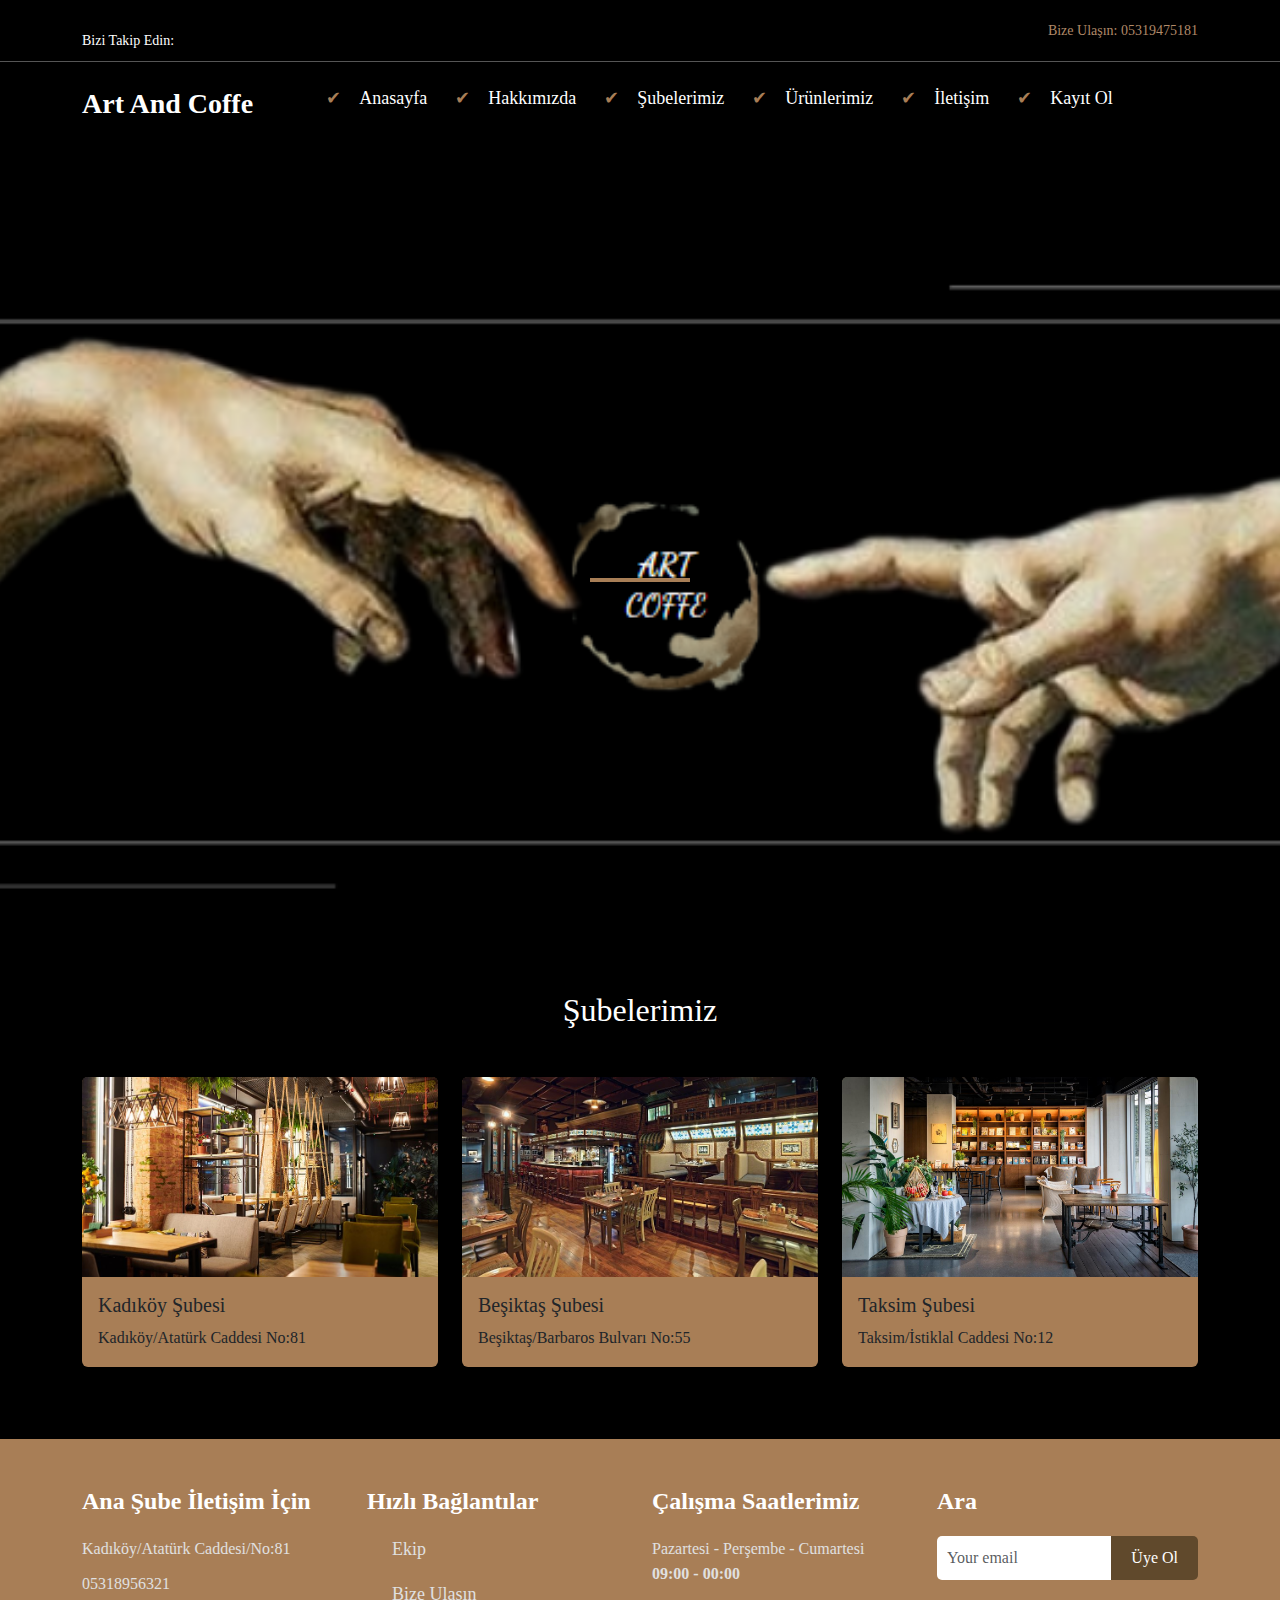
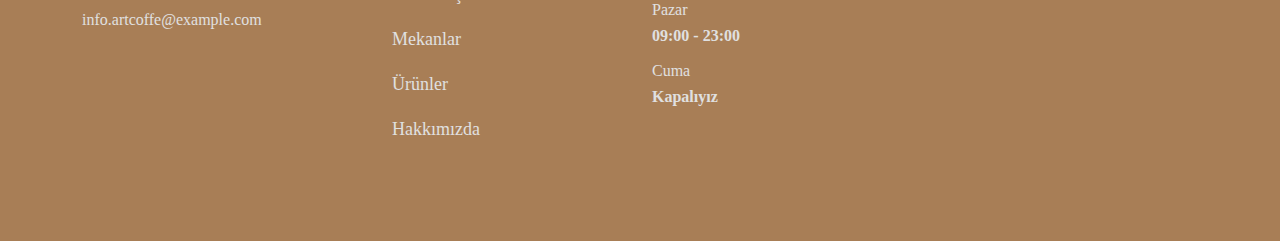
<file: sube.html>
<!DOCTYPE html>
<html lang="tr">
<head>
    <meta charset="UTF-8">
    <meta name="viewport" content="width=device-width, initial-scale=1.0">
    <title>Art Kafe - Şubelerimiz</title>
    <link href="https://cdn.jsdelivr.net/npm/bootstrap@5.3.0/dist/css/bootstrap.min.css" rel="stylesheet">
    <link rel="stylesheet" href="style.css">
</head>
<body>
     <!-- Navbar Üst Bilgi -->
<div class="top-bar bg-black text-white py-2">
    <div class="container d-flex justify-content-between align-items-center">
        <!-- Sosyal Medya İkonları -->
        <div class="social-icons">
            Bizi Takip Edin: 
            <a href="#"><i class="fab fa-facebook"></i></a>
            <a href="#"><i class="fab fa-twitter"></i></a>
            <a href="#"><i class="fab fa-linkedin"></i></a>
            <a href="#"><i class="fab fa-instagram"></i></a>
        </div>
        <!-- Telefon Numarası -->
        <div class="contact-info">
            <i class="fas fa-phone-alt"></i> Bize Ulaşın: 05319475181
        </div>
    </div>
</div>


<!-- Ana Navbar Menüsü -->
<nav class="navbar navbar-expand-lg bg-black navbar-dark">
    <div class="container">
        <!-- Logo -->
        <a class="navbar-brand" href="#">Art And Coffe</a>
        
        <!-- Menü Toggle Butonu (Mobil Görünüm İçin) -->
        <button class="navbar-toggler" type="button" data-bs-toggle="collapse" data-bs-target="#navbarNav" aria-controls="navbarNav" aria-expanded="false" aria-label="Toggle navigation">
            <span class="navbar-toggler-icon"></span>
        </button>
        
        <!-- Navbar Menüsü -->
        <div class="collapse navbar-collapse justify-content-center" id="navbarNav">
            <ul class="navbar-nav">
                <li class="nav-item"><a href="index.html" class="nav-link">Anasayfa</a></li>
                <li class="nav-item"><a href="hakkimizda.html" class="nav-link">Hakkımızda</a></li>
                <li class="nav-item"><a href="sube.html" class="nav-link">Şubelerimiz</a></li>
                <li class="nav-item"><a href="urunler.html" class="nav-link">Ürünlerimiz</a></li>
                <li class="nav-item"><a href="iletisim.html" class="nav-link">İletişim</a></li>
                <li class="nav-item"><a href="kayit.html" class="nav-link">Kayıt Ol</a></li>
            </ul>
        </div>
    </div>
</nav>

    <!-- Üst Kısım: Tam Ekran Arka Plan Görseli ve Başlık -->
    <section class="sube-hero d-flex justify-content-center align-items-center">
        <div class="text-center"></div>
            <div class="divider"></div>
        </div>
    </section>

    <!-- Şubeler Bölümü -->
    <div class="container mt-5 py-5">
        <h2 class="text-center mb-5">Şubelerimiz</h2>
        <div class="row">
            <!-- Şube 1 -->
            <div class="col-lg-4 col-md-6 mb-4">
                <div class="card">
                    <img src="img/otantik-cafe-dekorasyonu.jpg" class="card-img-top" alt="Kadıköy Şubesi">
                    <div class="card-body">
                        <h5 class="card-title">Kadıköy Şubesi</h5>
                        <p class="card-text">Kadıköy/Atatürk Caddesi No:81</p>
                    </div>
                </div>
            </div>
            <!-- Şube 2 -->
            <div class="col-lg-4 col-md-6 mb-4">
                <div class="card">
                    <img src="img/ahsap-cafe-dekorasyonu.jpg" class="card-img-top" alt="Beşiktaş Şubesi">
                    <div class="card-body">
                        <h5 class="card-title">Beşiktaş Şubesi</h5>
                        <p class="card-text">Beşiktaş/Barbaros Bulvarı No:55</p>
                    </div>
                </div>
            </div>
            <!-- Şube 3 -->
            <div class="col-lg-4 col-md-6 mb-4">
                <div class="card">
                    <img src="img/butik-cafe-ic-mimari-tasarimi-1235.jpg" class="card-img-top" alt="Taksim Şubesi">
                    <div class="card-body">
                        <h5 class="card-title">Taksim Şubesi</h5>
                        <p class="card-text">Taksim/İstiklal Caddesi No:12</p>
                    </div>
                </div>
            </div>
        </div>
    </div>
    <!-- Footer Bölümü -->
<footer class="footer py-5">
    <div class="container">
        <div class="row">
            <!-- İletişim Bilgileri -->
            <div class="col-lg-3 col-md-6 mb-4">
                <h4 class="text-white">Ana Şube İletişim İçin</h4>
                <p><i class="fas fa-map-marker-alt"></i> Kadıköy/Atatürk Caddesi/No:81</p>
                <p><i class="fas fa-phone"></i> 05318956321</p>
                <p><i class="fas fa-envelope"></i> info.artcoffe@example.com</p>
                <div class="social-icons">
                    <a href="#"><i class="fab fa-facebook-f"></i></a>
                    <a href="#"><i class="fab fa-twitter"></i></a>
                    <a href="#"><i class="fab fa-youtube"></i></a>
                    <a href="#"><i class="fab fa-linkedin-in"></i></a>
                </div>
            </div>

            <!-- Hızlı Bağlantılar -->
            <div class="col-lg-3 col-md-6 mb-4">
                <h4 class="text-white">Hızlı Bağlantılar</h4>
                <ul class="footer-links">
                    <li><a href="#">Ekip</a></li>
                    <li><a href="#">Bize Ulaşın</a></li>
                    <li><a href="#">Mekanlar</a></li>
                    <li><a href="#">Ürünler</a></li>
                    <li><a href="#">Hakkımızda</a></li>
                </ul>
            </div>

            <!-- Çalışma Saatleri -->
            <div class="col-lg-3 col-md-6 mb-4">
                <h4 class="text-white">Çalışma Saatlerimiz</h4>
                <p>Pazartesi - Perşembe - Cumartesi<br><strong>09:00 - 00:00</strong></p>
                <p>Pazar<br><strong>09:00 - 23:00</strong></p>
                <p>Cuma<br><strong>Kapalıyız</strong></p>
            </div>

            <!-- Üyelik Bölümü -->
            <div class="col-lg-3 col-md-6 mb-4">
                <h4 class="text-white">Ara</h4>
                <form>
                    <div class="input-group">
                        <input type="email" class="form-control" placeholder="Your email">
                        <button class="btn btn-secondary" type="submit">Üye Ol</button>
                    </div>
                </form>
            </div>
        </div>
    </div>
</footer>



    <!-- Bootstrap JS -->
    <script src="https://cdn.jsdelivr.net/npm/bootstrap@5.3.0/dist/js/bootstrap.bundle.min.js"></script>
</body>
</html>
</file>
<file: style.css>
body {
    background-color: #000;
    color: #fff;
    font-family: 'Georgia', serif;
    margin: 0;
    padding: 0;
}

/* Üst Bilgi Stil Ayarları */
.top-bar {
    font-size: 14px;
    border-bottom: 1px solid #555;
}

.social-icons a {
    color: #b08968;
    margin-left: 10px;
    text-decoration: none;
}

.social-icons a:hover {
    color: #fff;
}

.contact-info {
    font-size: 14px;
    color: #b08968;
}


.contact-info {
    font-size: 14px;
    color: #b08968;
}

/* Navbar Stil Ayarları */
.navbar {
    padding: 15px 0;
}

.navbar-brand {
    font-size: 28px;
    font-weight: bold;
    color: #fff !important;
}

.navbar-nav .nav-link {
    color: #fff;
    font-size: 18px;
    margin-right: 20px;
}

.navbar-nav .nav-link:hover {
    color: #b08968 !important;
}

.navbar-toggler {
    border: none;
}

.navbar-toggler-icon {
    filter: invert(100%);
}


.hero {
    height: 100vh;
    background-image: url('img/monolisnew.png');
    background-size: cover;
    background-position: center;
    display: flex;
    justify-content: center;
    align-items: center;
    margin-top: 70px;
}

.hero-content h1 {
    font-size: 64px;
}

.hero-content h2 {
    font-size: 28px;
}

.about-experience {
    
        background-color: #cb935e;
        color: #fff;
        border-radius: 10px;
        text-align: center;
        padding: 40px;
        width: 300px;
        height: 300px; /* Yüksekliği arttırmak için ekledik */
        margin-top: -15px; /* Kartı 20px aşağıya indirir */
        display: flex;
        flex-direction: column;
        justify-content: center;
        margin-left: 50px; /* Kartı 20px sağa kaydırır */
        z-index: 2;
    
    
}

.img-fluid {
    box-shadow: 0 8px 15px rgba(0, 0, 0, 0.2);
    border-radius: 10px;
}

.vadidekizambak {
    margin-top: -40px; /* "Vadideki Zambak" görselini 20px yukarı taşı */
}

.gorsel-sola {
    margin-left: -20px; /* 320f533efe602f78ce5fdd8a628692ef.jpg görselini 15px sola kaydır */
}


.hakkimizda-metni {
    transform: translateY(-150px); /* Metni 20px yukarı taşır */
    position: relative; /* Konumlandırmayı etkili kılar */
}

    

p {
    line-height: 1.6;
    font-size: 16px;
}

@media (max-width: 768px) {
    .col-lg-6 {
        margin-bottom: 30px;
    }
}
.section-title {
    font-size: 24px;
    font-weight: bold;
    margin-bottom: 20px;
    text-transform: uppercase;
    color: #fff; /* Başlık rengini beyaz yap */
    background-color: #000; /* Arka plan rengini siyah yap */
    padding: 10px;
    display: inline-block;
    border-radius: 5px;
}


.stat-card {
    display: flex;
    flex-direction: column;
    justify-content: center;
    align-items: center;
    height: 170px; /* Kart yüksekliği */
    width: 100%; /* Kart genişliği tam olarak sütunun genişliği kadar */
    padding: 20px;
    margin: 0; /* Kartlar arasında boşluk kaldırıldı */
    border: 2px solid #000; /* Kartlar arasında net bir ayrım için */
    border-radius: 10px; /* Kenarları yuvarlak yapar */
}

.row.g-0 > .col-6 {
    padding: 0; /* Yan yana kartların arasındaki boşluğu kaldırmak için */
}

.stat-card h2 {
    font-size: 36px;
    margin-bottom: 10px;
}

.stat-card p {
    font-size: 18px;
    font-weight: bold;
    margin: 0;
}



.stat-card h2 {
    font-size: 36px;
    margin-bottom: 10px;
}

.stat-card p {
    font-size: 18px;
    font-weight: bold;
    margin: 0;
}


ul {
    list-style-type: none;
    padding: 0;
}

ul li {
    margin-bottom: 10px;
    font-size: 18px;
    display: flex;
    align-items: center;
}

ul li::before {
    content: '✔';
    margin-right: 10px;
    color: #a87e56;
}

.btn-primary {
    background-color: #a87e56;
    border: none;
    padding: 10px 20px;
    border-radius: 5px;
    transition: background-color 0.3s ease;
}

.btn-primary:hover {
    background-color: #8e6944;
}

.card1-4{
    background-color: #725024;
}

.card2-3{
    background-color: #bd9566;
}

.heykel {
    background-size: cover;
    background-position: center;
    display: flex;
    justify-content: center;
    align-items: center;
    margin-top: 70px;
}

/* Kahve Bölümü */
.coffee-section {
    background-color: #000;
    color: #fff;
    padding: 60px 0;
}

.section-title {
    font-size: 36px;
    font-weight: bold;
    margin-bottom: 40px;
}

.coffee-card {
    background-color: rgba(0, 0, 0, 0.7);
    border-radius: 20px;
    overflow: hidden;
    position: relative;
    transition: transform 0.3s ease-in-out;
    display: flex;
    flex-direction: column;
    justify-content: flex-end;
}

.coffee-card:hover {
    transform: translateY(-10px);
}

.coffee-image {
    width: 100%;
    height: 300px;
    object-fit: contain; /* Görselin kesilmeden tam olarak sığmasını sağla */
    object-position: center; /* Görselin ortalanmasını sağla */
    display: block;
    background-color: #000; /* Arka plan rengi, boş alan olursa */
    border-top-left-radius: 20px;
    border-top-right-radius: 20px;
}

.coffee-content {
    padding: 20px;
    text-align: left;
}

.coffee-content h3 {
    font-size: 24px;
    margin-bottom: 10px;
}

.coffee-content p {
    font-size: 16px;
    opacity: 0.8;
}

/* Ürünler Bölümü */

.products-section {
    background-color: #000;
    color: #fff;
    padding: 60px 0;
}

.section-title {
    font-size: 36px;
    font-weight: bold;
    margin-bottom: 40px;
}

.product-card {
    background-color: rgba(0, 0, 0, 0.8);
    border-radius: 20px;
    overflow: hidden;
    transition: transform 0.3s ease-in-out;
    text-align: center;
}

.product-card:hover {
    transform: translateY(-10px);
}

.product-image {
    width: 100%;
    height: 250px;
    object-fit: cover;
    border-bottom: 2px solid #a87e56;
}

.product-content {
    padding: 20px;
}

.product-content h3 {
    font-size: 20px;
    margin-bottom: 10px;
}

.product-content p {
    font-size: 16px;
}

.old-price {
    text-decoration: line-through;
    color: #ccc;
    margin-left: 10px;
}


/* Takım Üyeleri Bölümü */
.team-section {
    background-color: #000;
    color: #fff;
    padding: 60px 0;
}

.section-title {
    font-size: 36px;
    font-weight: bold;
    margin-bottom: 40px;
}

.team-card {
    background-color: rgba(0, 0, 0, 0.7);
    border-radius: 20px;
    overflow: hidden;
    transition: transform 0.3s ease-in-out;
    text-align: center;
    padding: 20px;
}

.team-card:hover {
    transform: translateY(-10px);
}

.team-image {
    width: 100%;
    height: 350px; /* Yüksekliği artırıldı */
    object-fit: cover; /* Görselin tam olarak sığmasını sağlar */
    object-position: center; /* Görseli ortalar */
    border-radius: 10px; /* Hafif yuvarlatılmış köşeler */
    margin-bottom: 20px;
}

.team-content h3 {
    font-size: 24px;
    margin-bottom: 5px;
}

.team-content p {
    font-size: 16px;
    color: #ccc;
}

.social-icons {
    margin-top: 15px;
}

.social-icons i {
    font-size: 20px;
    margin: 0 10px;
    cursor: pointer;
    transition: color 0.3s ease;
}

.social-icons i:hover {
    color: #a87e56;
}

/* Referanslar Bölümü */
.testimonials {
    background-color: #000;
    color: #fff;
    padding: 60px 0;
}

.section-title {
    font-size: 36px;
    font-weight: bold;
    margin-bottom: 50px;
}

.testimonial-card {
    background-color: rgba(0, 0, 0, 0.8);
    border-radius: 20px;
    padding: 30px;
    text-align: center;
    transition: transform 0.3s ease-in-out;
    box-shadow: 0 4px 15px rgba(0, 0, 0, 0.3);
}

.testimonial-card:hover {
    transform: translateY(-10px);
}

.testimonial-image {
    width: 100px;
    height: 100px;
    border-radius: 50%;
    object-fit: cover;
    margin-bottom: 20px;
}

.testimonial-card p {
    font-size: 16px;
    line-height: 1.6;
    margin-bottom: 20px;
}

.testimonial-card h4 {
    font-size: 20px;
    margin-bottom: 5px;
}

.testimonial-card span {
    font-size: 14px;
    color: #a87e56;
}

/* Footer Bölümü */
.footer {
    background-color: #a87e56;
    color: #e0e0e0;
    padding: 60px 0;
}

.footer h4 {
    margin-bottom: 20px;
    font-weight: bold;
}

.footer p, .footer a {
    color: #e0e0e0;
    text-decoration: none;
    margin-bottom: 10px;
    display: block;
}

.footer-links {
    list-style: none;
    padding: 0;
}

.footer-links li {
    margin-bottom: 8px;
}

.footer-links a:hover {
    color: #fff;
}

.social-icons a {
    display: inline-block;
    margin-right: 10px;
    font-size: 20px;
    color: #fff;
}

.social-icons a:hover {
    color: #000;
}

.input-group {
    display: flex;
    margin-top: 20px;
}

.input-group input {
    border-radius: 5px 0 0 5px;
    border: none;
    padding: 10px;
    width: 100%;
}

.input-group button {
    border-radius: 0 5px 5px 0;
    background-color: #60492c;
    color: #fff;
    border: none;
    padding: 10px 20px;
    cursor: pointer;
}

.input-group button:hover {
    background-color: #4d3b24;
}

/* Şube Sayfası Üst Kısım Stil */
.sube-hero {
    height: 70vh;
    background-image: url('img/logoparmak.png');
    background-size: cover;
    background-position: center;
    position: relative;
    margin-top: 120px;
}

.sube-hero .text-center {
    color: #a87e56;
}

.divider {
    width: 100px;
    height: 4px;
    background-color: #a87e56;
    margin: 20px auto;
}

.card {
    border: none;
    box-shadow: 0 4px 8px rgba(0, 0, 0, 0.1);
    transition: transform 0.3s ease;
    background-color: #a87e56;
}

.card:hover {
    transform: translateY(-10px);
}

.card-img-top {
    height: 200px;
    object-fit: cover;
}
/*hakkımızda ksımı */
.hakkimizda-hero {
    height: 100vh;
    background-image: url('img/Hakkımızda.png');
    background-size: cover;
    background-position: center;
    position: relative;
    margin-top: 120px;
}

/* Minik Bir Hikaye Bölümü */
.story-section {
    background-color: #000;
    color: #fff;
    padding: 50px 0;
}

.story-box {
    background-color: #1c1c1c;
    border: 2px solid #b08968;
    border-radius: 10px;
    max-width: 700px;
    padding: 30px;
}

.story-title {
    font-size: 28px;
    font-weight: bold;
    color: #fff;
    text-align: center;
    margin-bottom: 20px;
}

.story-box p {
    line-height: 1.8;
    margin-bottom: 15px;
    font-size: 16px;
}
</file>
